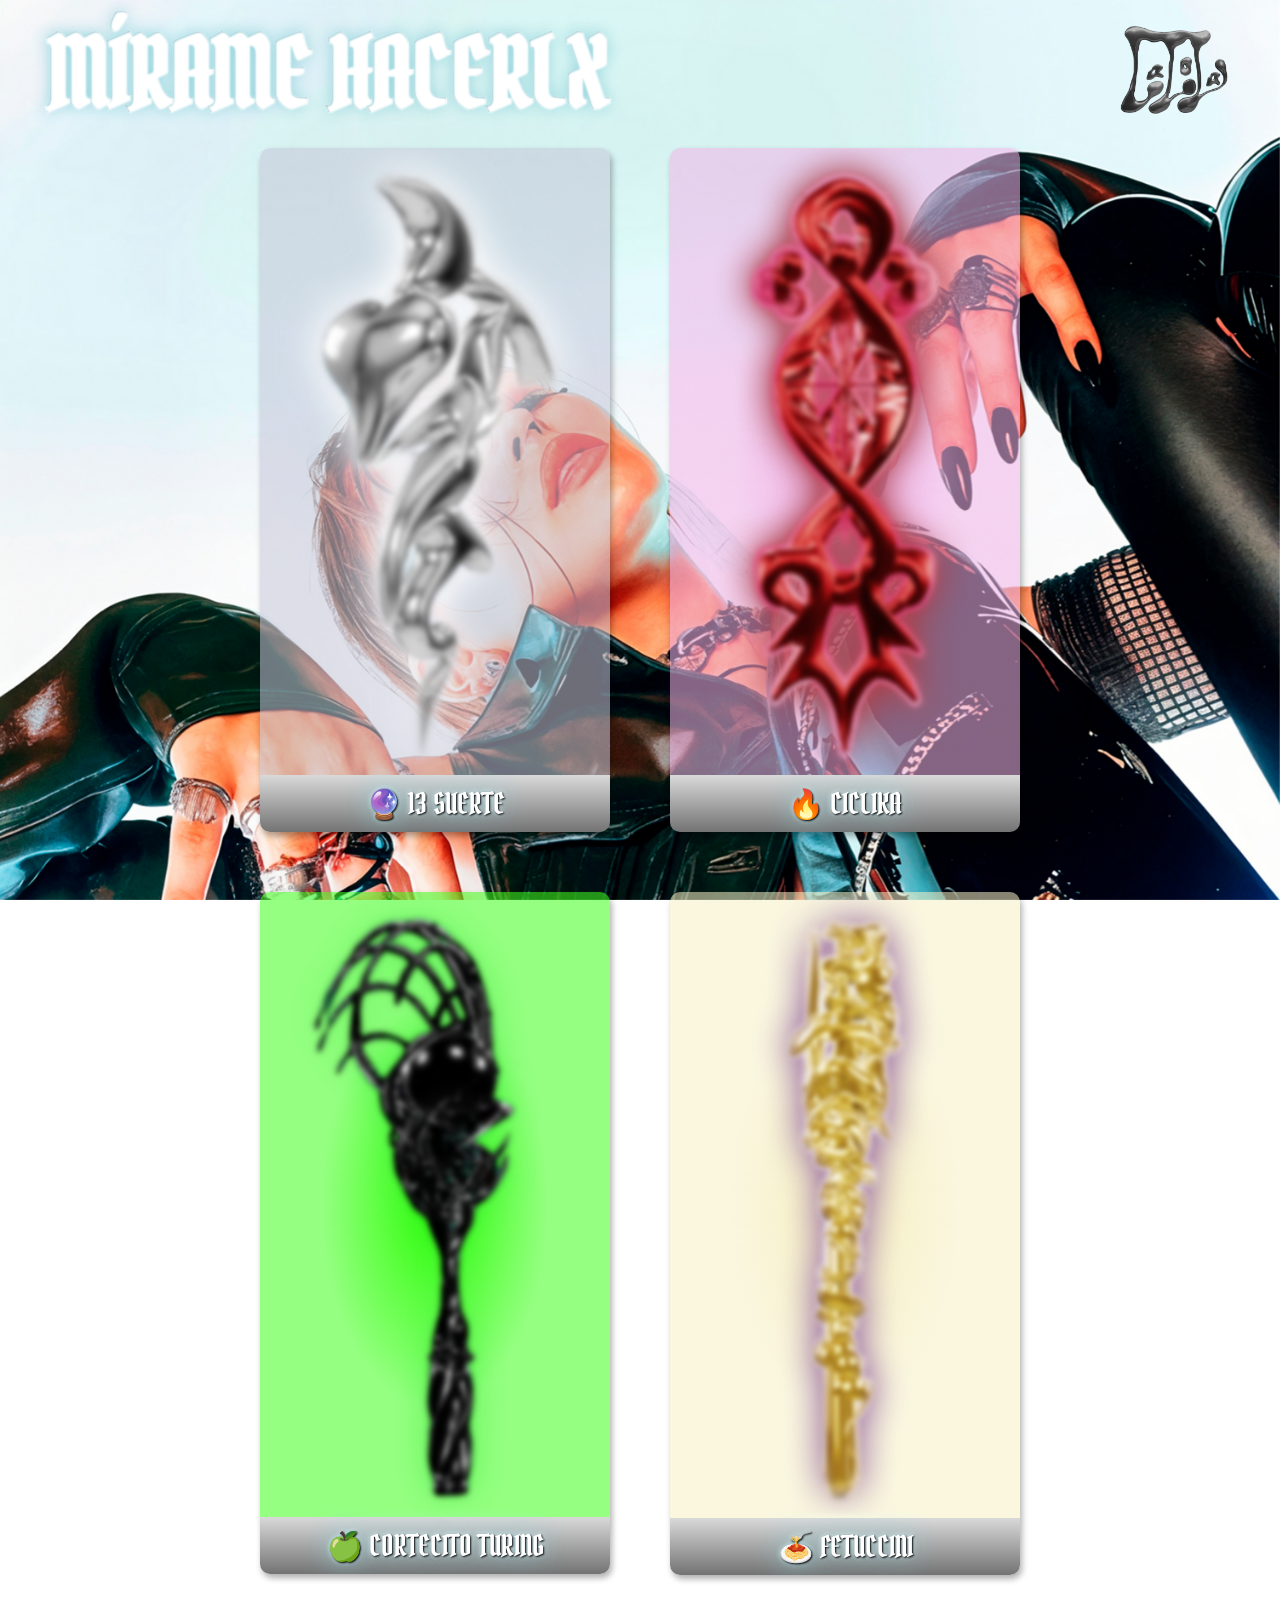
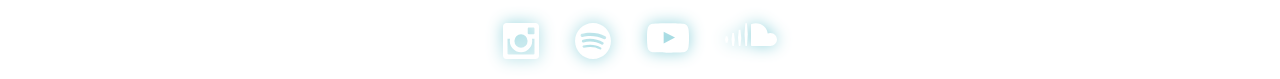
<file: index.html>
<!DOCTYPE html>
<html lang="en">
<head>
  <meta charset="utf-8" />
  <meta name="viewport" content="width=device-width, initial-scale=1" />
  <title>LA LOLA: MÍRAME HACERLX</title>
  <!-- Importación de CSS y fuentes -->
  <link rel="icon" href="./assets/logo_favicon-32x32.png" />
  <link rel="stylesheet" href="style.css" />
  <link rel="preconnect" href="https://fonts.googleapis.com" />
  <link rel="preconnect" href="https://fonts.gstatic.com" crossorigin />
  <link href="https://fonts.googleapis.com/css2?family=Pirata+One&family=Playfair+Display:ital,wght@0,400..900;1,400..900&display=swap" rel="stylesheet" />
</head>
<body>
  <img
    id="background-image"
    src="./assets/cover-background.jpg"
    alt="PORTADA EP: MÍRAME HACERLX"
  />

  <div class="main-container">
    <header class="pirata">
      <h1>MÍRAME HACERLX</h1>
      <a href="https://linktr.ee/eslalola" target="_blank" rel="noopener noreferrer">
        <img
          class="logo"
          src="./assets/logo__home.png"
          alt="Logo LA LOLA"
        />
      </a>
    </header>

    <main>
      <div class="group-cards">
        <a href="13-suerte.html" class="card-link">
          <section class="card">
            <div class="bg-suerte">
              <img src="./assets/amuletosuerte.png" alt="CARTA 13 SUERTE" />
            </div>
            <div class="card-name">🔮 13 SUERTE</div>
          </section>
        </a>
        <a href="ciclika.html" class="card-link">
          <section class="card">
            <div class="bg-ciclika">
              <img src="./assets/amuletociclika.png" alt="CARTA CICLIKA" />
            </div>
            <div class="card-name">🔥 CICLIKA</div>
          </section>
        </a>
      </div>
      <div class="group-cards">
        <a href="cortecito-turing.html" class="card-link">
          <section class="card">
            <div class="bg-cortecito">
              <img src="./assets/amuletocortecito.png" alt="CARTA CORTECITO TURING" />
            </div>
            <div class="card-name">🍏 CORTECITO TURING</div>
          </section>
        </a>
        <a href="fetuccini.html" class="card-link">
          <section class="card">
            <div class="bg-fetuccini">
              <img src="./assets/amuletofetuccini.png" alt="CARTA FETUCCINI" />
            </div>
            <div class="card-name">🍝 FETUCCINI</div>
          </section>
        </a>
      </div>
    </main>

    <footer class="playfar-display">
      <a href="https://www.instagram.com/lalola.musica/" target="_blank" rel="noopener" class="icono-link">
        <svg xmlns="http://www.w3.org/2000/svg" width="36" height="36" viewBox="0 0 16 16">
          <path fill="#ffffff" d="M14.5 0h-13C.675 0 0 .675 0 1.5v13c0 .825.675 1.5 1.5 1.5h13c.825 0 1.5-.675 1.5-1.5v-13c0-.825-.675-1.5-1.5-1.5M11 2.5c0-.275.225-.5.5-.5h2c.275 0 .5.225.5.5v2c0 .275-.225.5-.5.5h-2a.5.5 0 0 1-.5-.5zM8 5a3.001 3.001 0 0 1 0 6a3.001 3.001 0 0 1 0-6m6 8.5c0 .275-.225.5-.5.5h-11a.5.5 0 0 1-.5-.5V7h1.1A5 5 0 0 0 8 13a5 5 0 0 0 4.9-6H14z" class="icon"/>
        </svg>
      </a>
      <a href="https://open.spotify.com/intl-es/artist/76fJm7snE4sS86N9gd7tnT" target="_blank" rel="noopener" class="icono-link">
        <svg xmlns="http://www.w3.org/2000/svg" width="36" height="36" viewBox="0 0 16 16">
          <path fill="#ffffff" d="M8 0C3.6 0 0 3.6 0 8s3.6 8 8 8s8-3.6 8-8s-3.559-8-8-8m3.681 11.559c-.159.241-.441.319-.681.159c-1.881-1.159-4.241-1.4-7.041-.759c-.281.081-.519-.119-.6-.359c-.081-.281.119-.519.359-.6c3.041-.681 5.681-.4 7.759.881c.281.119.322.438.203.678zm.96-2.2c-.2.281-.559.4-.841.2C9.641 8.24 6.359 7.84 3.841 8.64c-.319.081-.681-.081-.759-.4c-.081-.319.081-.681.4-.759c2.919-.881 6.519-.441 9 1.081c.238.119.359.519.159.797m.078-2.24C10.16 5.6 5.878 5.438 3.438 6.2a.75.75 0 0 1-.919-.481c-.119-.4.119-.8.481-.919c2.841-.841 7.519-.681 10.481 1.081c.359.2.481.681.281 1.041c-.203.278-.681.397-1.044.197z" class="icon"/>
        </svg>
      </a>
      <a href="https://www.youtube.com/channel/UCTCjFI7bnr2FfRQsYMZ_l0Q" target="_blank" rel="noopener" class="icono-link">
        <svg xmlns="http://www.w3.org/2000/svg" width="42" height="42" viewBox="0 0 16 16">
          <path fill="#ffffff" d="M15.841 4.8s-.156-1.103-.637-1.587c-.609-.637-1.291-.641-1.603-.678c-2.237-.163-5.597-.163-5.597-.163h-.006s-3.359 0-5.597.163c-.313.038-.994.041-1.603.678C.317 3.697.164 4.8.164 4.8S.005 6.094.005 7.391v1.213c0 1.294.159 2.591.159 2.591s.156 1.103.634 1.588c.609.637 1.409.616 1.766.684c1.281.122 5.441.159 5.441.159s3.363-.006 5.6-.166c.313-.037.994-.041 1.603-.678c.481-.484.637-1.588.637-1.588s.159-1.294.159-2.591V7.39c-.003-1.294-.162-2.591-.162-2.591zm-9.494 5.275V5.578l4.322 2.256z" class="icon"/>
        </svg>
      </a>
      <a href="https://soundcloud.com/la-lo-la?ref=clipboard&p=a&c=1&utm_campaign=social_sharing&utm_medium=text&utm_source=clipboard" target="_blank" rel="noopener" class="icono-link">
        <svg xmlns="http://www.w3.org/2000/svg" width="52" height="52" viewBox="0 0 16 16">
          <path fill="#ffffff" d="M13.937 8.034c-.283 0-.552.055-.798.154C12.975 6.401 11.416 5 9.514 5c-.465 0-.917.088-1.317.237c-.156.058-.197.117-.197.233v6.292c0 .121.098.222.221.234l5.717.003c1.139 0 2.062-.888 2.062-1.983s-.924-1.983-2.063-1.983zM6.25 12h.5L7 8.497L6.75 5h-.5L6 8.497zm-1.5 0h-.5L4 9.457L4.25 7h.5L5 9.5zm-2.5 0h.5L3 10l-.25-2h-.5L2 10zm-2-1h.5L1 10L.75 9h-.5L0 10z" class="icon"/>
        </svg>
      </a>
    </footer>
  </div>
</body>
</html>
</file>
<file: style.css>
html {
  box-sizing: border-box;
  font-size: 16px;
}

*,
*:before,
*:after {
  box-sizing: border-box;
  margin: 0;
  padding: 0;
}

body {
  color: #ffffff;
  width: 100vw;
  height: 100vh;
  width: 100dvw;
  height: 100dvh;
  padding: clamp(0.75rem, 0.2283rem + 2.6087vw, 2.25rem);
}

.pirata {
  font-family: "Pirata One", serif;
  font-weight: 400;
  font-style: normal;
}

.playfar-display {
  font-family: "Playfair Display", serif;
}

#background-image {
  position: fixed;
  top: 0;
  left: 0;
  width: 100vw;
  height: 100vh;
  width: 100dvw;
  height: 100dvh;
  object-fit: cover;
  z-index: -3;
}

div.main-container {
  display: flex;
  flex-direction: column;
  width: 100%;
  height: 100%;
}

header {
  /*border-radius: 10px 10px 0 0;
  border: 2px solid #a7a7a7;*/
  height: clamp(3rem, 2.6522rem + 1.7391vw, 4rem);
  display: flex;
  justify-content: space-between;
  align-items: center;
  padding: 0.5rem 0.7rem 0.05rem 0.7rem;
  text-shadow: 1px 1px 2px #ffffff, 0 0 1em #92d3dc, 0 0 0.2em #e4f7fb;
}

h1 {
  /*font-size: clamp(2.75rem, 2.4891rem + 1.3043vw, 3.5rem);*/
  font-size: clamp(2.5rem, 1.2826rem + 6.087vw, 6rem);
  background: linear-gradient(0deg, #5a5a5a 0%, #a7a7a7 50%, #8a8a8a 100%);
  -webkit-background-clip: text;
  -webkit-text-fill-color: transparent;
  background-clip: text;
}

.logo {
  /*height: clamp(2.5rem, 2.1522rem + 1.7391vw, 3.5rem);*/
  height: clamp(3rem, 1.9565rem + 5.2174vw, 6rem);
  width: auto;
}

footer {
  /*border-radius: 0 0 10px 10px;
  border-right: 2px solid #a7a7a7;
  border-left: 2px solid #a7a7a7;
  border-bottom: 2px solid #a7a7a7;
  padding: 0 0.4rem 0.4rem 0.4rem;*/
  text-align: center;
  padding: 1rem;
  /*filter: drop-shadow(2px 2px 1px #FFFFFF);*/
  filter: drop-shadow(0 0 0.5em #92d3dc);
}

.icon {
  /* height: 24px; Ajusta según el diseño 
    margin: 0 5px; Espaciado lateral 
    vertical-align: middle;*/

  fill: white;
}

.icon:hover {
  fill: #e4f7fb;
}

.icono-link {
  text-decoration: none;
  gap: 2rem;
  padding: 1rem;
}

/* estilos para main y cards  */

main {
  /*border-right: 2px solid #a7a7a7;
  border-left: 2px solid #a7a7a7;*/
  flex-grow: 1;
  display: flex;
  justify-content: center;
  align-items: center;
  flex-wrap: wrap;
  padding: clamp(1rem, 0.3043rem + 3.4783vw, 3rem) 1rem 1rem 1rem;
  gap: clamp(1.25rem, 0.3804rem + 4.3478vw, 3.75rem);
}

.group-cards {
  display: flex;
  flex-wrap: nowrap;
  gap: clamp(1.25rem, 0.3804rem + 4.3478vw, 3.75rem);
}

.card-link {
  text-decoration: none;
}

.card {
  background-color: rgba(255, 255, 255, 0.1);
  border: 0px solid #a7a7a7;
  border-radius: 10px;
  width: 350px;
  text-align: center;
  overflow: hidden;
  box-shadow: 2px 4px 6px #00000050;
  /*filter: blur(0.15rem);*/
  transition: all 0.5s ease-out;

  @media only screen and (max-width: 834px) {
    width: auto;
  }

  /*@media only screen and (max-width: 480px) {
    width: 7rem;
  }*/
}

.card:hover {
  filter: blur(0);
  transform: translateY(0.35rem);
  background: #ffffff65;
}

.bg-suerte {
  background: radial-gradient(
    50% 50% at 50% 50%,
    #bfc1d4 0%,
    rgba(191, 193, 212, 0.5) 65%
  );
}

.bg-ciclika {
  background: radial-gradient(
    50% 50% at 50% 50%,
    #f0ade6 0%,
    rgba(240, 173, 230, 0.5) 65%
  );
}

.bg-cortecito {
  background: radial-gradient(
    50% 50% at 50% 50%,
    #2cff05 0%,
    rgba(44, 255, 5, 0.5) 65%
  );
}

.bg-fetuccini {
  background: radial-gradient(
    50% 50% at 50% 50%,
    #f5eebf 0%,
    rgba(245, 238, 191, 0.5) 65%
  );
}

.card img {
  width: 100%;
  height: auto;
  filter: blur(0.15rem) saturate(0.75);
  transition: all 0.5s ease-out;
}

.card img:hover {
  filter: blur(0) saturate(1);
}

.card-name {
  background: linear-gradient(180deg, #d9d9d9 0%, #737373 100%);
  color: #ffffff;
  padding: 10px;
  font-family: "Pirata One", serif;
  font-size: clamp(0.9rem, 0.587rem + 1.5652vw, 1.8rem);
  text-shadow: 1px 1px 2px black, 0 0 1em #92d3dc, 0 0 0.2em #e4f7fb;
}
</file>
